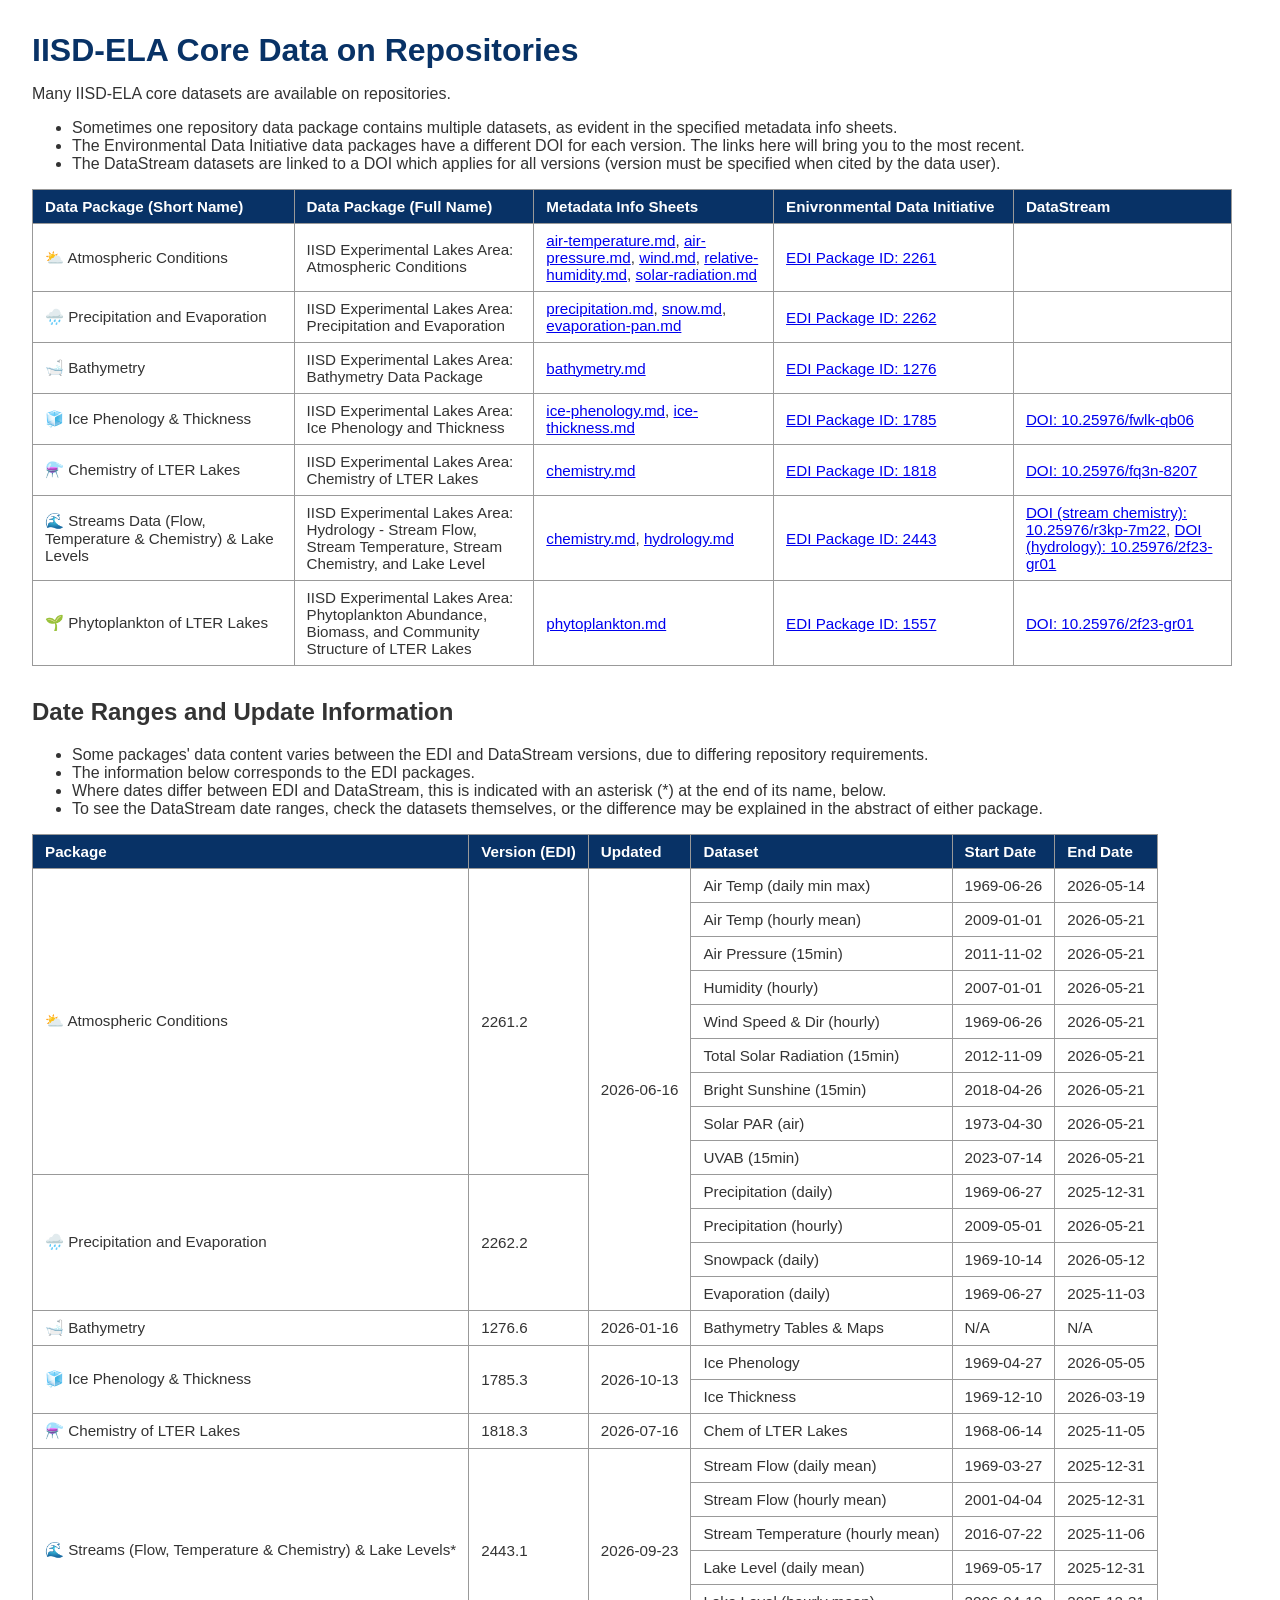
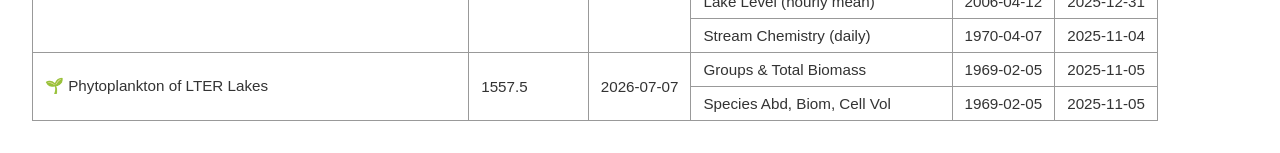
<file: index.html>
<!DOCTYPE html>
<html lang="en">
<head>
  <meta charset="UTF-8" />
  <title>Repository Data Packages</title>
  <link rel="stylesheet" href="style.css">
</head>
<body>

  <h1>IISD-ELA Core Data on Repositories</h1>

    Many IISD-ELA core datasets are available on repositories.
    <ul>
    <li>Sometimes one repository data package contains multiple datasets, as evident in the specified metadata info sheets.</li>
    <li>The Environmental Data Initiative data packages have a different DOI for each version. The links here will bring you to the most recent.</li>
    <li>The DataStream datasets are linked to a DOI which applies for all versions (version must be specified when cited by the data user).</li>
    </ul>

  <table id="core-data-repos-table"></table>

  <h2>Date Ranges and Update Information</h2>

    <ul>
    <li>Some packages' data content varies between the EDI and DataStream versions, due to differing repository requirements.</li>
    <li>The information below corresponds to the EDI packages.</li>
    <li>Where dates differ between EDI and DataStream, this is indicated with an asterisk (*) at the end of its name, below.</li>
    <li>To see the DataStream date ranges, check the datasets themselves, or the difference may be explained in the abstract of either package.</li>
    </ul>

  <table id="date-ranges-table"></table>

  <script src="script.js"></script>

  

</body>
</html>
</file>
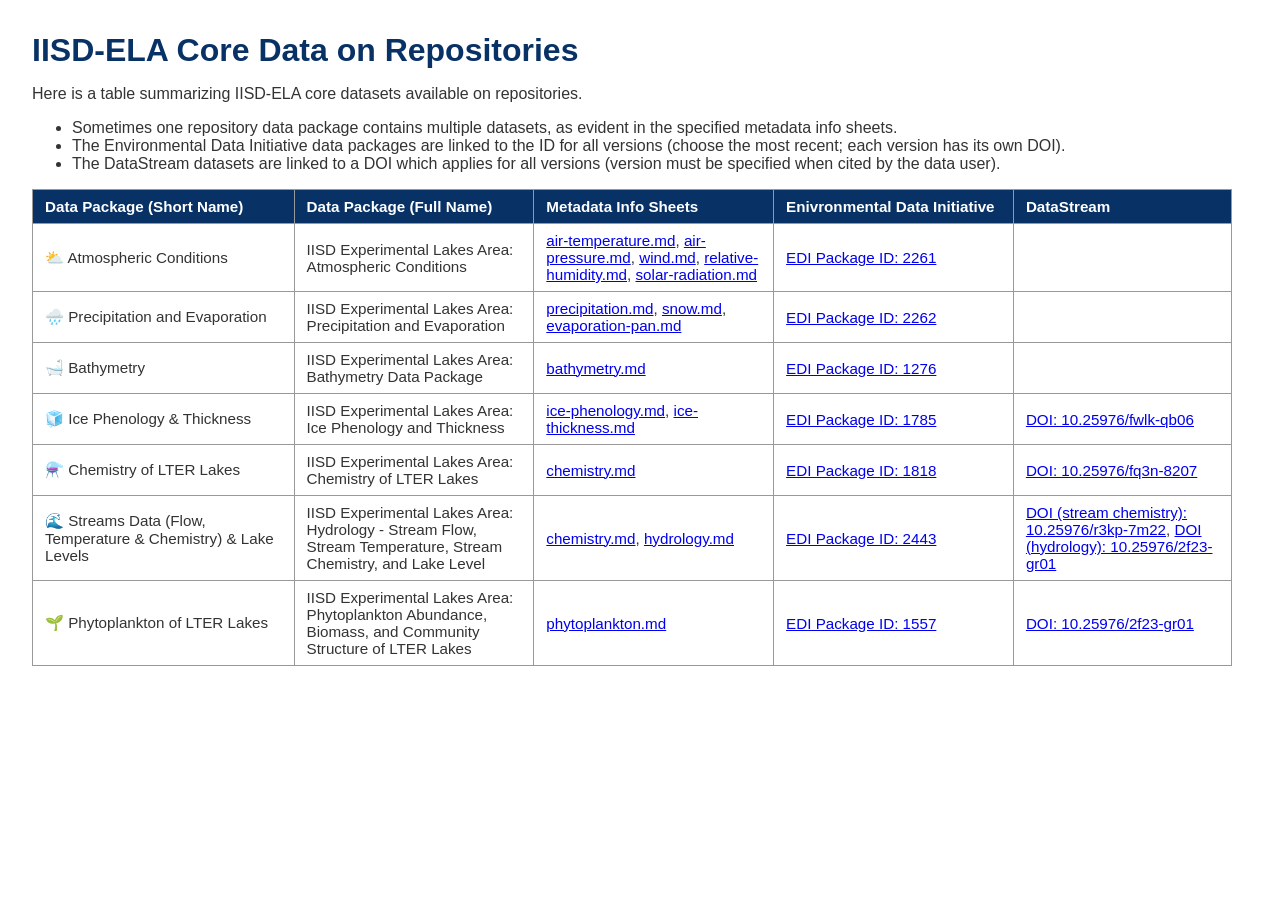
<file: infra/index.html>
<!DOCTYPE html>
<html lang="en">
<head>
  <meta charset="UTF-8" />
  <title>Repository Data Packages</title>
  <link rel="stylesheet" href="style.css">
</head>
<body>

  <h1>IISD-ELA Core Data on Repositories</h1>

    Here is a table summarizing IISD-ELA core datasets available on repositories.
    <ul>
    <li>Sometimes one repository data package contains multiple datasets, as evident in the specified metadata info sheets.</li>
    <li>The Environmental Data Initiative data packages are linked to the ID for all versions (choose the most recent; each version has its own DOI).</li>
    <li>The DataStream datasets are linked to a DOI which applies for all versions (version must be specified when cited by the data user).</li>
    </ul>

  <table id="data-table"></table>

  <script src="script.js"></script>
</body>
</html>
</file>
<file: style.css>
/* Apply Proxima Nova to the whole page */
body {
  font-family: "Proxima Nova", sans-serif;
  margin: 2rem;
  background-color: #ffffff;
  color: #333333;
}

/* Header styling */
h1 {
  color: #083266; /* deep blue header */
  font-size: 2rem;
  margin-bottom: 1rem;
}

/* Table styling */
table {
  border-collapse: collapse;       /* Removes double borders */
  width: 100%;                     /* Table fills width of container */
  max-width: 1200px;               /* Optional: keep table from being too wide */
  margin-bottom: 2rem;
  font-size: 0.95rem;
}

/* First table - fixed layout with equal/specified widths */
#core-data-repos-table {
  table-layout: fixed;
}

/* Second table - natural layout based on content width */
#date-ranges-table {
  table-layout: auto;
  width: auto;                     /* Let it size based on content */
}

th, td {
  border: 1px solid #999;          /* Solid border for all cells */
  padding: 0.5rem 0.75rem;
  text-align: left;
  vertical-align: middle;
}

th {
  background-color: #083266;       /* deep blue header row */
  color: #ffffff; /* header text white */
}

/* Column widths for first table */
#core-data-repos-table th:nth-child(1),
#core-data-repos-table td:nth-child(1) {
  width: 22%;
}

#core-data-repos-table th:nth-child(2),
#core-data-repos-table td:nth-child(2) {
  width: 20%;
}

#core-data-repos-table th:nth-child(3),
#core-data-repos-table td:nth-child(3) {
  width: 20%;
}

#core-data-repos-table th:nth-child(4),
#core-data-repos-table td:nth-child(4) {
  width: 20%;
}

#core-data-repos-table th:nth-child(5),
#core-data-repos-table td:nth-child(5) {
  width: 18%;
}

/* Date ranges table - no fixed widths, widths naturally based on content */
#date-ranges-table th,
#date-ranges-table td {
  width: auto;
}


/* Make long text wrap inside cells */
td {
  word-wrap: break-word;
}

/* Hover effect for rows */
tr:hover {
  background-color: #e6f0ff;
}
</file>
<file: infra/style.css>
/* Apply Proxima Nova to the whole page */
body {
  font-family: "Proxima Nova", sans-serif;
  margin: 2rem;
  background-color: #ffffff;
  color: #333333;
}

/* Header styling */
h1 {
  color: #083266; /* deep blue header */
  font-size: 2rem;
  margin-bottom: 1rem;
}

/* Table styling */
table {
  border-collapse: collapse;       /* Removes double borders */
  width: 100%;                     /* Table fills width of container */
  max-width: 1200px;               /* Optional: keep table from being too wide */
  margin-bottom: 2rem;
  table-layout: fixed;
  font-size: 0.95rem;
}

th, td {
  border: 1px solid #999;          /* Solid border for all cells */
  padding: 0.5rem 0.75rem;
  text-align: left;
  vertical-align: middle;
}

th {
  background-color: #083266;       /* deep blue header row */
  color: #ffffff; /* header text white */
}

/* Column widths  */
/* (If want non-equal divisions! Otherwise comment out for equal) */


table th:nth-child(1),
table td:nth-child(1) {
  width: 22%;
}

table th:nth-child(2),
table td:nth-child(2) {
  width: 20%;
}

table th:nth-child(3),
table td:nth-child(3) {
  width: 20%;
}

table th:nth-child(4),
table td:nth-child(4) {
  width: 20%;
}

table th:nth-child(5),
table td:nth-child(5) {
  width: 18%;
}


/* Make long text wrap inside cells */
td {
  word-wrap: break-word;
}

/* Hover effect for rows */
tr:hover {
  background-color: #e6f0ff;
}
</file>
